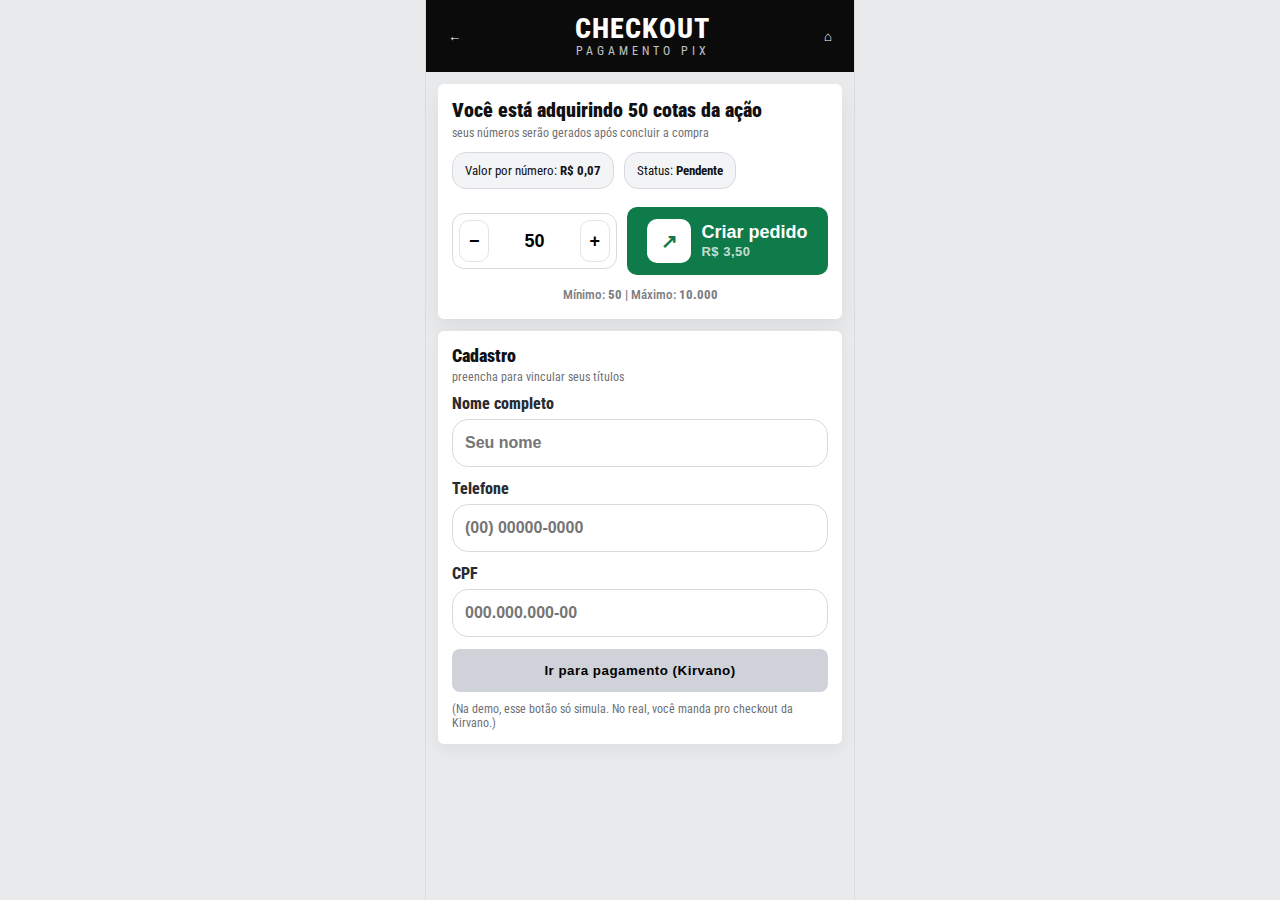
<file: checkout.html>
<!doctype html>
<html lang="pt-br">
<head>
  <meta charset="utf-8" />
  <meta name="viewport" content="width=device-width, initial-scale=1, viewport-fit=cover" />
  <title>Checkout - Rifa Premium</title>
  <link rel="preconnect" href="https://fonts.googleapis.com">
  <link rel="preconnect" href="https://fonts.gstatic.com" crossorigin>
  <link href="https://fonts.googleapis.com/css2?family=Roboto+Condensed:wght@300;400;600;700&display=swap" rel="stylesheet">
  <link rel="stylesheet" href="./styles.css" />
</head>

<body>
  <div class="phone">
    <header class="topbar">
      <button class="iconbtn" onclick="history.back()" aria-label="Voltar">←</button>

      <div class="brand">
        <div class="brand__logo">CHECKOUT</div>
        <div class="brand__sub">PAGAMENTO PIX</div>
      </div>

      <button class="iconbtn" onclick="window.location.href='./index.html'" aria-label="Home">⌂</button>
    </header>

    <main class="content">
      <section class="card">
        <div class="card__body">
          <div class="subtitle" style="margin-top:0;">
            Você está adquirindo <span id="xCotas">0</span> cotas da ação
          </div>
          <div class="mini" id="topHint">seus números serão gerados após concluir a compra</div>

          <div class="metaRow">
            <div class="metaTag">Valor por número: <b>R$ 0,07</b></div>
            <div class="metaTag">Status: <b id="statusText">Pendente</b></div>
          </div>

          <div style="height:10px"></div>

          <div class="buyBar" style="padding:0; margin-top:8px;">
            <div class="stepper" style="width:46%;">
              <button class="stepper__btn" id="minusBtn" type="button">−</button>
              <input class="stepper__value" id="qtyInput" inputmode="numeric" value="50" />
              <button class="stepper__btn" id="plusBtn" type="button">+</button>
            </div>

            <button class="btn btn--green btn--big" id="btnCriarPedido" type="button">
              <span class="arrowBox">↗</span>
              <span class="btnCol">
                <span class="btnTop" id="btnTitle">Criar pedido</span>
                <span class="btnBottom" id="totalText">R$ 3,50</span>
              </span>
            </button>
          </div>

          <div class="limits" style="padding:10px 0 0;">
            <div>Mínimo: <b>50</b> | Máximo: <b>10.000</b></div>
          </div>
        </div>
      </section>

      <section class="card card--flat">
        <div class="card__body">
          <div class="sectionHead__title" style="padding:0; margin:0; font-size:18px;">Cadastro</div>
          <div class="mini">preencha para vincular seus títulos</div>

          <div style="height:10px"></div>

          <label class="field">
            <span>Nome completo</span>
            <input id="name" placeholder="Seu nome" />
          </label>

          <label class="field">
            <span>Telefone</span>
            <input id="phone" placeholder="(00) 00000-0000" />
          </label>

          <label class="field">
            <span>CPF</span>
            <input id="cpf" placeholder="000.000.000-00" />
          </label>

          <button class="btn btn--gray" id="btnIrKirvano" type="button">Ir para pagamento (Kirvano)</button>

          <div class="mini" style="margin-top:10px;">
            (Na demo, esse botão só simula. No real, você manda pro checkout da Kirvano.)
          </div>
        </div>
      </section>

      <section class="card card--flat" id="pixBox" hidden>
        <div class="card__body">
          <div class="sectionHead__title" style="padding:0; margin:0; font-size:18px;">Pedido criado</div>
          <div class="mini">aguardando confirmação do pagamento</div>

          <div class="metaRow" style="margin-top:10px;">
            <div class="metaTag">Pedido: <b id="orderId">—</b></div>
            <div class="metaTag">Qtd: <b id="orderQty">—</b></div>
            <div class="metaTag">Total: <b id="orderAmount">—</b></div>
          </div>

          <div style="height:10px"></div>

          <div class="hintBox" style="margin:0;">
            PIX (placeholder): <b id="pixKey">CHAVE-PIX-EXEMPLO</b>
          </div>

          <div style="height:10px"></div>

          <button class="btn btn--green" id="btnSimularPagamento" type="button">Simular pagamento confirmado</button>

          <div class="mini" style="margin-top:10px;">
            Quando confirmar, seus números são gerados automaticamente e ficam disponíveis no “Login”.
          </div>
        </div>
      </section>

      <section class="card card--flat" id="numbersBox" hidden>
        <div class="card__body">
          <div class="sectionHead__title" style="padding:0; margin:0; font-size:18px;">Números gerados</div>
          <div class="mini">guarde: você também consulta pelo Login</div>

          <div style="height:10px"></div>

          <div class="myTitles__list" id="numbersList"></div>

          <div style="height:10px"></div>
          <button class="btn btn--green" type="button" onclick="window.location.href='./index.html'">Voltar para a rifa</button>
        </div>
      </section>
    </main>
  </div>

  <script src="./checkout.js"></script>
</body>
</html>
</file>
<file: styles.css>
:root{
  --bg:#e9eaec;
  --card:#ffffff;
  --muted:#6e6f74;
  --text:#111114;
  --black:#0b0b0c;
  --green:#0f7a4a;
  --green2:#0b6a3f;
  --graybtn:#6f737a;
  --line:#d7d9dd;
  --soft:#f3f4f6;
}

*{box-sizing:border-box;}
html,body{height:100%;}
body{
  margin:0;
  font-family:"Roboto Condensed", system-ui, -apple-system, Segoe UI, Roboto, Arial, sans-serif;
  background:var(--bg);
  color:var(--text);
}

.phone{
  max-width:430px;
  margin:0 auto;
  min-height:100vh;
  background:var(--bg);
}

/* TOPBAR */
.topbar{
  position:sticky; top:0; z-index:10;
  height:72px;
  background:var(--black);
  color:#fff;
  display:flex;
  align-items:center;
  padding:10px 12px;
  gap:10px;
}

.iconbtn{
  border:0;
  background:transparent;
  color:inherit;
  padding:10px;
  border-radius:12px;
  cursor:pointer;
}

.brand{
  flex:1;
  text-align:center;
  line-height:1.05;
  user-select:none;
}
.brand__logo{
  font-weight:800;
  letter-spacing:1px;
  font-size:28px;
}
.brand__sub{
  font-size:12px;
  letter-spacing:4px;
  opacity:.75;
  margin-top:2px;
}

.kebab{
  border:0;
  background:transparent;
  padding:10px;
  cursor:pointer;
  display:flex; flex-direction:column; gap:3px;
}
.kebab span{
  width:5px; height:5px;
  background:#fff;
  border-radius:2px;
  display:block;
}

/* DRAWER */
.drawer{ position:fixed; inset:0; z-index:50; pointer-events:none; }
.drawer.isOpen{ pointer-events:auto; }
.drawer__backdrop{
  position:absolute; inset:0;
  background:rgba(0,0,0,.35);
  opacity:0;
  transition:.18s ease;
}
.drawer.isOpen .drawer__backdrop{ opacity:1; }

.drawer__panel{
  position:absolute; top:0; left:0;
  width:78%;
  max-width:320px;
  height:100%;
  background:#fff;
  transform:translateX(-100%);
  transition:.18s ease;
  padding:16px;
}
.drawer.isOpen .drawer__panel{ transform:translateX(0); }

.drawer__title{
  font-weight:800;
  font-size:18px;
  margin:8px 0 14px;
}
.drawer__item{
  width:100%;
  display:flex;
  align-items:center;
  gap:10px;
  padding:12px 10px;
  border-radius:12px;
  border:1px solid var(--line);
  background:#fff;
  cursor:pointer;
  font-weight:700;
  text-decoration:none;
  color:var(--text);
  margin-bottom:10px;
}
.dot{
  width:10px; height:10px;
  border-radius:2px;
  background:var(--green);
}
.drawer__foot{
  position:absolute;
  bottom:18px; left:16px; right:16px;
}
.drawer__support{
  display:block;
  text-align:center;
  text-decoration:none;
  color:var(--green);
  font-weight:800;
}

/* CONTENT */
.content{ padding:12px 12px 18px; }


/* CARDS */
.card{
  background:var(--card);
  border-radius:6px;
  overflow:hidden;
  box-shadow:0 10px 22px rgba(0,0,0,.06);
  margin-bottom:12px;
}
.card--flat{
  box-shadow:0 6px 16px rgba(0,0,0,.05);
}

/* GALLERY */
.gallery{
  position:relative;
  height:220px;
  background:#1a1a1a;
}
.gallery__slide{
  position:absolute; inset:0;
  display:flex;
  align-items:center; justify-content:center;
  color:#fff;
}
.gallery__ph{
  width:92%;
  height:86%;
  border:1px dashed rgba(255,255,255,.45);
  border-radius:16px;
  display:flex;
  align-items:center;
  justify-content:center;
  flex-direction:column;
  gap:6px;
  text-align:center;
}
.ph__title{
  font-weight:900;
  letter-spacing:2px;
  font-size:18px;
}
.ph__sub{ opacity:.75; font-size:12px; }

.gallery__arrow{
  position:absolute; top:50%;
  transform:translateY(-50%);
  border:0;
  width:40px; height:40px;
  border-radius:14px;
  background:rgba(0,0,0,.35);
  color:#fff;
  font-size:26px;
  cursor:pointer;
}
.gallery__arrow--left{ left:10px; }
.gallery__arrow--right{ right:10px; }

.card__body{ padding:14px; }
.titleRow{
  display:flex; align-items:center; justify-content:space-between;
}
.titleRow__title{
  font-weight:900;
  letter-spacing:1px;
  font-size:16px;
}
.titleRow__pill{
  font-weight:900;
  background:var(--soft);
  border:1px solid var(--line);
  padding:6px 10px;
  border-radius:12px;
  font-size:12px;
}
.subtitle{
  margin-top:6px;
  font-size:20px;
  font-weight:900;
}
.mini{
  margin-top:4px;
  font-size:12px;
  color:var(--muted);
}
.metaRow{
  margin-top:12px;
  display:flex;
  gap:10px;
  flex-wrap:wrap;
}
.metaTag{
  background:var(--soft);
  border:1px solid var(--line);
  border-radius:14px;
  padding:10px 12px;
  font-size:13px;
}

/* Buttons */
.btnRow{
  display:flex;
  flex-direction:column; /* UM EMBAIXO DO OUTRO */
  gap:10px;
  margin-top:12px;
}

.btn{
  border:0;
  border-radius:8px;
  padding:14px 14px;
  font-weight:900;
  letter-spacing:.5px;
  cursor:pointer;
  width:100%;
}
.btn--green{ background:var(--green); color:#fff; }
.btn--green:active{ background:var(--green2); }
.btn--gray{
  background:#cfd2d8;
}


.lockIcon{ margin-right:6px; }

/* PROMO */
.promo__head{
  display:flex;
  align-items:baseline;
  gap:10px;
  padding:14px;
}
.promo__title{ font-weight:900; font-size:20px; }
.promo__sub{ color:var(--muted); font-weight:700; }
.promo__bar{ padding:0 14px 14px; }
.promo__pill{
  background:var(--green);
  color:#fff;
  display:inline-block;
  padding:10px 14px;
  border-radius:6px;
  font-weight:900;
}

.promo__pill--click{
  border:0;
  cursor:pointer;
}
.promo__pill--click:active{
  transform:scale(.99);
}


/* Section Head */
.sectionHead{ padding:14px 14px 10px; }
.sectionHead__title{ font-weight:900; font-size:21px; }
.sectionHead__sub{ margin-top:3px; color:var(--muted); font-weight:700; }

.hintBox{
  margin:0 14px 12px;
  background:var(--soft);
  border:1px solid var(--line);
  border-radius:6px;
  padding:14px;
  text-align:center;
  font-weight:800;
  color:#3a3b3f;
}

/* GRID packs */
.grid{
  display:grid;
  grid-template-columns:repeat(3, 1fr);
  gap:10px;
  padding:0 14px 14px;
}
.pack{
  border:0;
  background:#d8d8d8;
  border-radius:6px;
  padding:12px 10px;
  text-align:center;
  cursor:pointer;
  position:relative;
  min-height:86px;
}
.pack__big{
  font-weight:900;
  font-size:32px;
  letter-spacing:.5px;
}
.pack__small{
  margin-top:4px;
  font-weight:800;
  font-size:12px;
  letter-spacing:1px;
  opacity:.8;
}
.pack--popular{
  outline:2px solid var(--green);
  background:#e7ece9;
}
.pack__tag{
  position:absolute;
  top:0;
  left:0;
  right:0;
  height:26px;
  display:flex;
  align-items:center;
  justify-content:center;
  background:var(--green);
  color:#fff;
  font-weight:900;
  font-size:11px;
  letter-spacing:1px;
  border-radius:8px 8px 4px 4px; /* encaixa no topo certinho */
}
.pack--popular{
  padding-top:18px; /* dá espaço pro tag em cima sem apertar o +300 */
}


/* buyBar */
.buyBar{
  display:flex;
  gap:10px;
  padding:0 14px 10px;
  align-items:center;
}
.stepper{
  display:flex;
  align-items:center;
  background:#fff;
  border:1px solid var(--line);
  border-radius:6px;
  padding:6px;
  width:44%;
  min-width:160px;
}
.stepper__btn{
  width:44px; height:44px;
  border-radius:6px;
  border:1px solid #e1e3ea;
  background:#fff;
  font-size:18px;
  font-weight:900;
  cursor:pointer;
}
.stepper__value{
  width:100%;
  border:0;
  outline:none;
  text-align:center;
  font-weight:900;
  font-size:18px;
  background:transparent;
}

.btn--big{
  width:56%;
  display:flex;
  align-items:center;
  justify-content:center;
  gap:10px;
  padding:14px 12px;
}
.arrowBox{
  width:42px; height:42px;
  display:flex; align-items:center; justify-content:center;
  border-radius:14px;
  background:rgba(255,255,255,.18);
  font-size:20px;
  font-weight:900;
}
.btnCol{ display:flex; flex-direction:column; line-height:1.05; align-items:flex-start; }
.btnTop{ font-size:18px; font-weight:900; }
.btnBottom{ font-size:13px; opacity:.92; font-weight:800; margin-top:3px; }

.limits{
  padding:8px 14px 14px;
  color:#7a7c82;        /* cinza mais suave */
  font-weight:500;     /* MAIS FINO */
  font-size:13px;
  line-height:1.5;
  text-align:center;   /* CENTRALIZADO */
}

/* Accordion */
.accordion{
  width:100%;
  padding:16px 14px;
  border:0;
  background:#fff;
  cursor:pointer;
  display:flex;
  justify-content:space-between;
  align-items:center;
  font-weight:900;
  font-size:18px;
}
.chev{ font-size:18px; }
.accBody{ padding:0 14px 16px; }
.regText h3{
  margin:10px 0 8px;
  font-size:18px;
}
.regText p{
  margin:10px 0;
  color:#2a2b2f;
  font-weight:600;
}
.regText .closing{
  font-weight:900;
  margin-top:12px;
}

/* Footer */
.footer{
  margin-top:14px;
  background:transparent;
  padding:16px 8px 22px;
  text-align:center;
  color:#3e3f44;
}
.social{
  display:flex;
  justify-content:center;
  gap:22px;
  margin:8px 0 10px;
}
.social__btn{
  color:#111;
  display:inline-flex;
  padding:10px;
  border-radius:16px;
  background:transparent;
}
.footText{
  font-weight:700;
  color:#595b60;
  margin:10px 0 12px;
}
.devRow{
  display:flex;
  gap:10px;
  justify-content:center;
  align-items:center;
}
.devLabel{ color:#6a6c72; font-weight:800; }
.devBadge{
  background:var(--green);
  color:#fff;
  font-weight:900;
  padding:10px 14px;
  border-radius:16px;
  letter-spacing:.5px;
}

/* Modal */
.modal{ position:fixed; inset:0; z-index:60; pointer-events:none; }
.modal.isOpen{ pointer-events:auto; }
.modal__backdrop{
  position:absolute; inset:0;
  background:rgba(0,0,0,.38);
  opacity:0; transition:.18s ease;
}
.modal.isOpen .modal__backdrop{ opacity:1; }
.modal__panel{
  position:absolute;
  left:50%;
  transform:translateX(-50%);
  bottom:-80%;
  width:min(92%, 420px);
  background:#fff;
  border-radius:20px;
  box-shadow:0 18px 40px rgba(0,0,0,.18);
  transition:.18s ease;
  overflow:hidden;
}
.modal.isOpen .modal__panel{ bottom:20px; }

.modal__head{
  display:flex;
  align-items:center;
  justify-content:space-between;
  padding:14px;
  border-bottom:1px solid var(--line);
}
.modal__title{ font-weight:900; font-size:18px; }
.modal__body{ padding:14px; }

.field{
  display:flex;
  flex-direction:column;
  gap:6px;
  margin-bottom:12px;
  font-weight:800;
  color:#2b2c30;
}
.field input{
  padding:14px 12px;
  border-radius:16px;
  border:1px solid var(--line);
  outline:none;
  font-weight:900;
  font-size:16px;
}

.myTitles{
  margin-top:14px;
  border-top:1px solid var(--line);
  padding-top:12px;
}
.myTitles__head{ font-weight:900; font-size:16px; }
.myTitles__sub{ color:var(--muted); font-weight:700; margin:6px 0 10px; }
.myTitles__list{
  max-height:160px;
  overflow:auto;
  background:var(--soft);
  border:1px solid var(--line);
  border-radius:16px;
  padding:10px;
  font-weight:900;
  font-size:13px;
  line-height:1.6;
}

.modalNote{
  margin-top:10px;
  color:var(--muted);
  font-weight:700;
  font-size:12px;
}

/* Mobile only feeling */
@media (min-width: 700px){
  body{ display:flex; justify-content:center; }
  .phone{ border-left:1px solid rgba(0,0,0,.06); border-right:1px solid rgba(0,0,0,.06); }
}

/* =========================================================
   PATCH: PACKS UNIFORMES (menores), fonte mais fina e sem estourar
   Cole no FINAL do styles.css
   ========================================================= */

/* Grid mais consistente no mobile */
.grid{
  grid-template-columns: repeat(3, minmax(0, 1fr));
  gap: 8px;                 /* mais juntinho */
  padding: 0 12px 12px;     /* menos respiro lateral */
}

/* Packs: tamanho uniforme e mais “clean” */
.pack{
  min-width: 0;
  min-height: 78px;         /* menor e igual pra todos */
  padding: 10px 8px;
  border-radius: 8px;       /* mais quadrado */
  overflow: hidden;
  background: #dedede;      /* uniforme */
}

/* Remover aquela “cara de grosso” */
.pack__big{
  font-size: clamp(22px, 7.2vw, 30px);
  line-height: 1;
  font-weight: 700;         /* mais fino que 900 */
  letter-spacing: .2px;
}

/* “SELECIONAR” mais fino e menor */
.pack__small{
  margin-top: 6px;
  font-size: clamp(9px, 2.4vw, 11px);
  font-weight: 600;         /* mais fino */
  letter-spacing: .8px;
  opacity: .75;
  white-space: nowrap;
  overflow: hidden;
  text-overflow: ellipsis;
}

/* Popular: borda mais elegante e sem aumentar o card */
.pack--popular{
  outline: 2px solid var(--green);
  background: #e9efe9;
  padding-top: 20px;        /* espaço pro tag sem esmagar o +300 */
}

/* Tag “Mais Popular” perfeitamente encaixada e sem vazar */
.pack__tag{
  position: absolute;
  top: 0;
  left: 0;
  right: 0;

  height: 20px;             /* menor */
  display: flex;
  align-items: center;
  justify-content: center;

  padding: 0 8px;
  font-size: clamp(9px, 2.2vw, 10px);
  font-weight: 700;         /* mais fino */
  letter-spacing: .9px;

  white-space: nowrap;
  overflow: hidden;
  text-overflow: ellipsis;

  border-radius: 8px 8px 4px 4px;
}

/* Se a tela for bem estreita, cai pra 2 colunas (fica lindo e alinhado) */
@media (max-width: 360px){
  .grid{
    grid-template-columns: repeat(2, minmax(0, 1fr));
  }
  .pack{
    min-height: 80px;
  }
}

/* Deixar o botão Promo mais quadrado e alinhado */
.promo__pill{
  border-radius: 8px;
  width: 100%;
  text-align: center;
  font-weight: 700;         /* mais fino */
  letter-spacing: .3px;
}
/* ===== Cabeçalhos igual ao print (inline, sub menor e cinza) ===== */

.sectionHead{
  padding: 14px 14px 10px;
}

.sectionHead--inline{
  display:flex;
  align-items:baseline;
  gap:10px;
  flex-wrap:wrap;          /* se faltar espaço, quebra bonito */
}

.sectionHead__title{
  font-weight:900;
  font-size:21px;          /* mantém destaque */
}

.sectionHead__sub{
  font-size:14px;          /* menor que antes */
  color:var(--muted);
  font-weight:600;         /* mais fino */
  margin-top:0;            /* tira o espaçamento que joga pra baixo */
}

/* Promo: "Compre mais barato!" menor */
.promo__sub{
  font-size:14px;          /* menor */
  font-weight:600;         /* mais fino */
  color:var(--muted);
}

/* ===== Piscar branco (flash) no botão COMPRAR AGORA ===== */

@keyframes flashWhite {
  0% {
    background: var(--green);
    color: #fff;
  }
  45% {
    background: #ffffff;
    color: var(--green);
  }
  55% {
    background: #ffffff;
    color: var(--green);
  }
  100% {
    background: var(--green);
    color: #fff;
  }
}

#btnComprarAgora{
  animation: flashWhite 1.6s infinite;
}


/* ===== Participar igual ao print ===== */

/* botão mais baixo e com menos padding */
.btn--big{
  padding:12px 10px;      /* menor */
  border-radius:10px;     /* mais quadrado */
  gap:10px;
}

/* caixinha da seta: fundo branco e ícone verde */
.arrowBox{
  width:44px;
  height:44px;
  border-radius:10px;
  background:#fff;        /* IGUAL ao print */
  color:var(--green);     /* seta verde */
  font-size:20px;
  font-weight:900;
}

/* textos do botão */
.btnCol{
  align-items:flex-start;
  line-height:1.05;
}

.btnTop{
  font-size:18px;
  font-weight:800;        /* forte mas não “estourado” */
  letter-spacing:0;       /* sem espaçar demais */
}

.btnBottom{
  font-size:13px;
  font-weight:600;        /* mais fino */
  opacity:0.75;           /* MAIS CLARO */
  margin-top:3px;
}
/* buyBar mais justinha igual print */
.buyBar{
  gap:10px;
  padding:0 14px 8px;
}

/* stepper mais compacto */
.stepper{
  border-radius:12px;
  padding:6px;
}

.stepper__btn{
  width:42px;
  height:42px;
  border-radius:10px;
  font-size:18px;
  font-weight:800;
}

.stepper__value{
  font-size:18px;
  font-weight:800;
}
</file>
